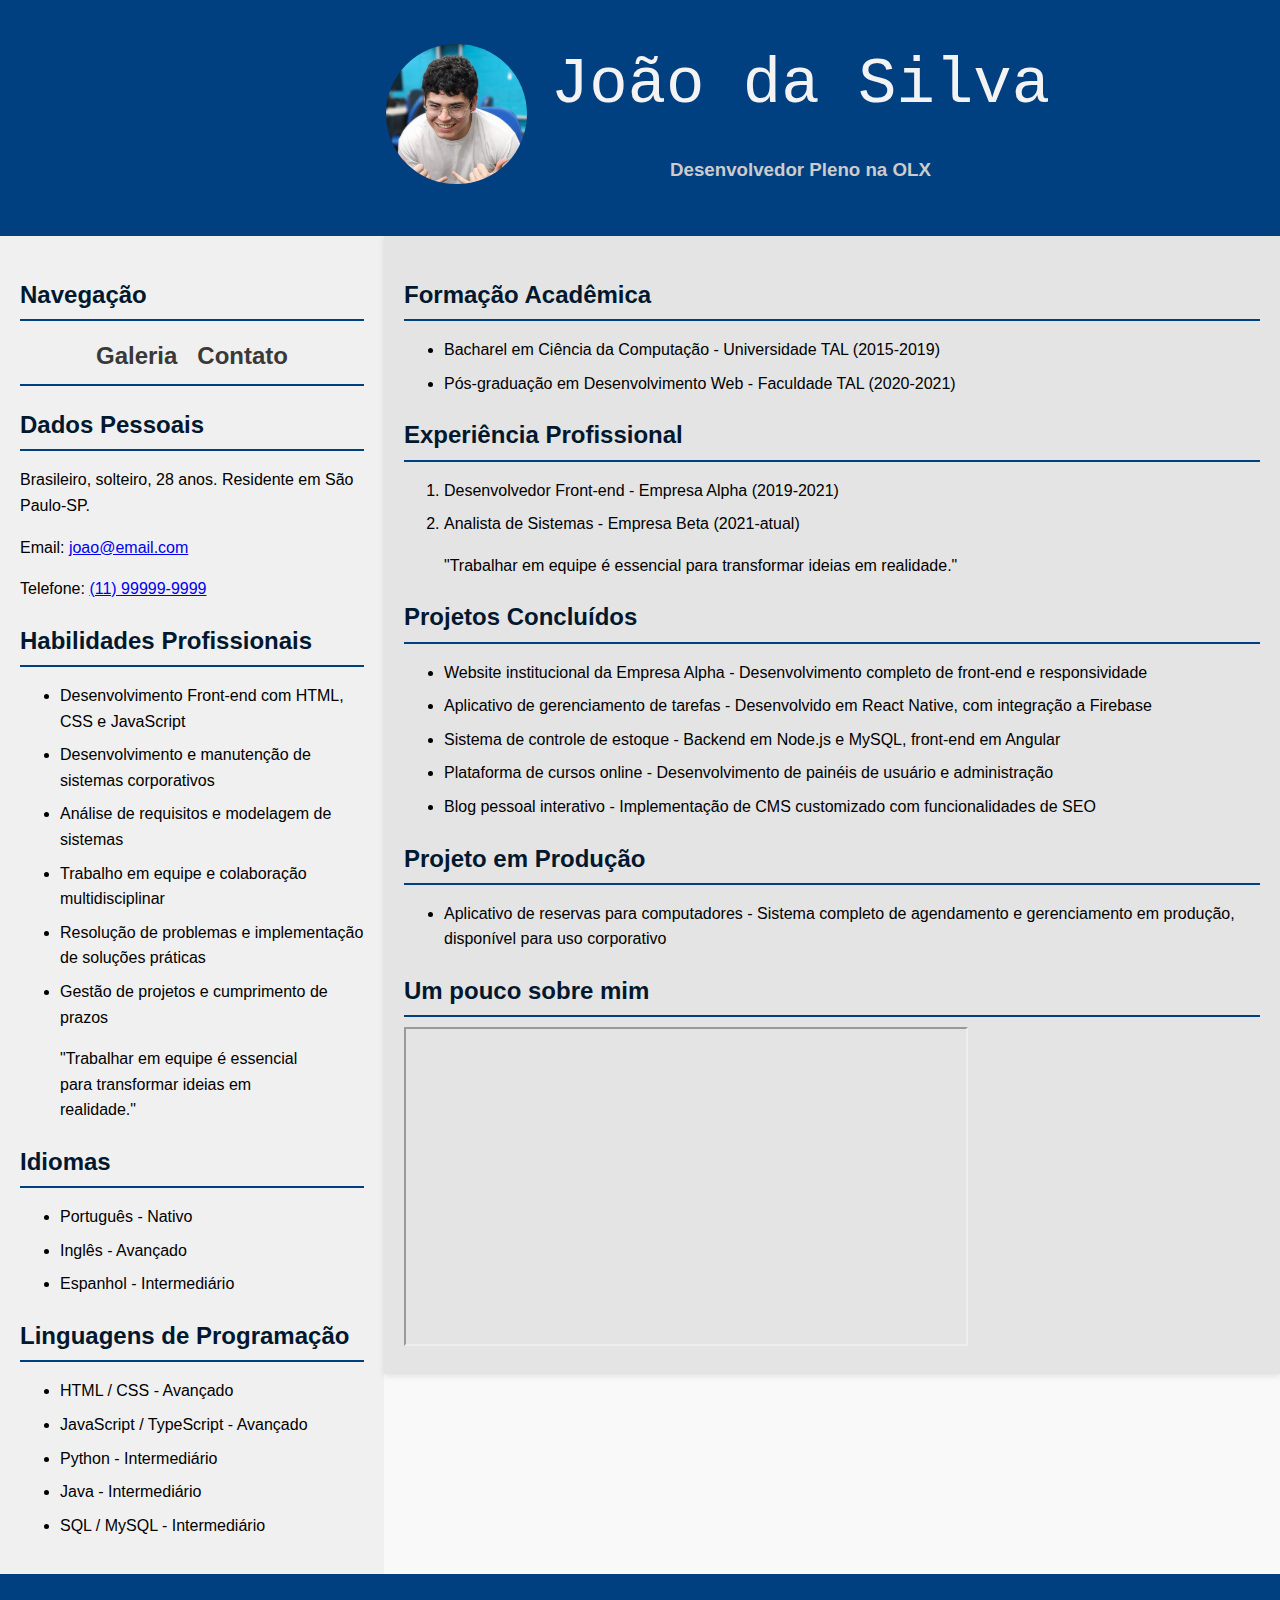
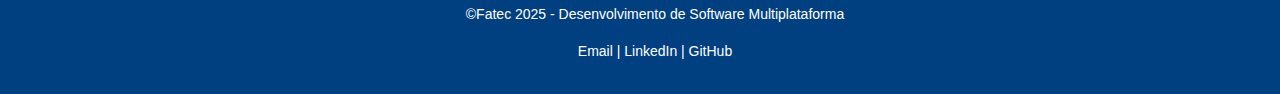
<file: cv/index.html>
<!DOCTYPE html>
<html lang="pt-br">

<head>
  <meta charset="UTF-8">
  <meta name="description" content="Pagina inicial">

  <title>Currículo Vitae</title>
  <link rel="stylesheet" href="style.css">
</head>

<body>

  <div id="container">
    <header>
      <!-- Nome e Foto -->
      <table id="tabelaHeader">
        <tr id="trHeader">
          <td><img id="imgDavi" src="imagens/davi.jpeg" alt="Foto do avatar" width="120"></td>
          <td>
            <h1>João da Silva</h1>
            <h3 id="cargoTXT">Desenvolvedor Pleno na OLX</h3>
          </td>
          <td></td>
        </tr>
      </table>
    </header>

    <div>
      <section id="sectionEsquerda">
        <!-- Menu de Navegação -->
         <h2>Navegação</h2>
        <nav id="NAVlink">
          <ul>
            <li><a href="galeria.html">Galeria</a></li>
            <li><a href="contato.html">Contato</a></li>
          </ul>
        </nav>

        <!-- Dados Pessoais -->
        <section>
          <h2>Dados Pessoais</h2>
          <p>Brasileiro, solteiro, 28 anos. Residente em São Paulo-SP.</p>
          <p>Email: <a href="mailto:joao@email.com">joao@email.com</a></p>
          <p>Telefone: <a href="tel:+5511999999999">(11) 99999-9999</a></p>
        </section>


        <!-- Informações de contato -->
        <section>
          <h2>Habilidades Profissionais</h2>
          <ul>
            <li>Desenvolvimento Front-end com HTML, CSS e JavaScript</li>
            <li>Desenvolvimento e manutenção de sistemas corporativos</li>
            <li>Análise de requisitos e modelagem de sistemas</li>
            <li>Trabalho em equipe e colaboração multidisciplinar</li>
            <li>Resolução de problemas e implementação de soluções práticas</li>
            <li>Gestão de projetos e cumprimento de prazos</li>
          </ul>
          <blockquote>"Trabalhar em equipe é essencial para transformar ideias em realidade."</blockquote>
        </section>



        <section>
          <h2>Idiomas</h2>
          <ul>
            <li>Português - Nativo</li>
            <li>Inglês - Avançado</li>
            <li>Espanhol - Intermediário</li>
          </ul>
        </section>


        <section>
          <h2>Linguagens de Programação</h2>
          <ul>
            <li>HTML / CSS - Avançado</li>
            <li>JavaScript / TypeScript - Avançado</li>
            <li>Python - Intermediário</li>
            <li>Java - Intermediário</li>
            <li>SQL / MySQL - Intermediário</li>
          </ul>

        </section>


      </section>
    </div>

    <main id="mainDireita">


      <!-- Formação Acadêmica -->
      <section>
        <h2>Formação Acadêmica</h2>
        <ul>
          <li>Bacharel em Ciência da Computação - Universidade TAL (2015-2019)</li>
          <li>Pós-graduação em Desenvolvimento Web - Faculdade TAL (2020-2021)</li>
        </ul>
      </section>

      <!-- Experiência Profissional -->
      <section>
        <h2>Experiência Profissional</h2>
        <ol>
          <li>Desenvolvedor Front-end - Empresa Alpha (2019-2021)</li>
          <li>Analista de Sistemas - Empresa Beta (2021-atual)</li>
        </ol>
        <blockquote>"Trabalhar em equipe é essencial para transformar ideias em realidade."</blockquote>
      </section>

      <section>
        <h2>Projetos Concluídos</h2>
        <ul>
          <li>Website institucional da Empresa Alpha - Desenvolvimento completo de front-end e responsividade</li>
          <li>Aplicativo de gerenciamento de tarefas - Desenvolvido em React Native, com integração a Firebase</li>
          <li>Sistema de controle de estoque - Backend em Node.js e MySQL, front-end em Angular</li>
          <li>Plataforma de cursos online - Desenvolvimento de painéis de usuário e administração</li>
          <li>Blog pessoal interativo - Implementação de CMS customizado com funcionalidades de SEO</li>
        </ul>

        <h2>Projeto em Produção</h2>
        <ul>
          <li>Aplicativo de reservas para computadores - Sistema completo de agendamento e gerenciamento em produção,
            disponível para uso corporativo</li>
        </ul>
      </section>


      <!-- Conteúdo embutido -->
      <section>
        <h2>Um pouco sobre mim</h2>
        <iframe width="560" height="315" src="https://www.youtube-nocookie.com/embed/__CRWE-L45k?si=bATcPYGQnzpaYJoo" ></iframe>
      </section>
    </main>

    <footer>
      <p>&copy;Fatec 2025 - Desenvolvimento de Software Multiplataforma</p>
      <p>
        <a href="mailto:joao@gmail.com" style="color:#fff; text-decoration:none;">Email</a> |
        <a href="https://www.linkedin.com/" target="_blank" style="color:#fff; text-decoration:none;">LinkedIn</a> |
        <a href="https://github.com/" target="_blank" style="color:#fff; text-decoration:none;">GitHub</a>
      </p>

    </footer>


  </div>
</body>

</html>
</file>
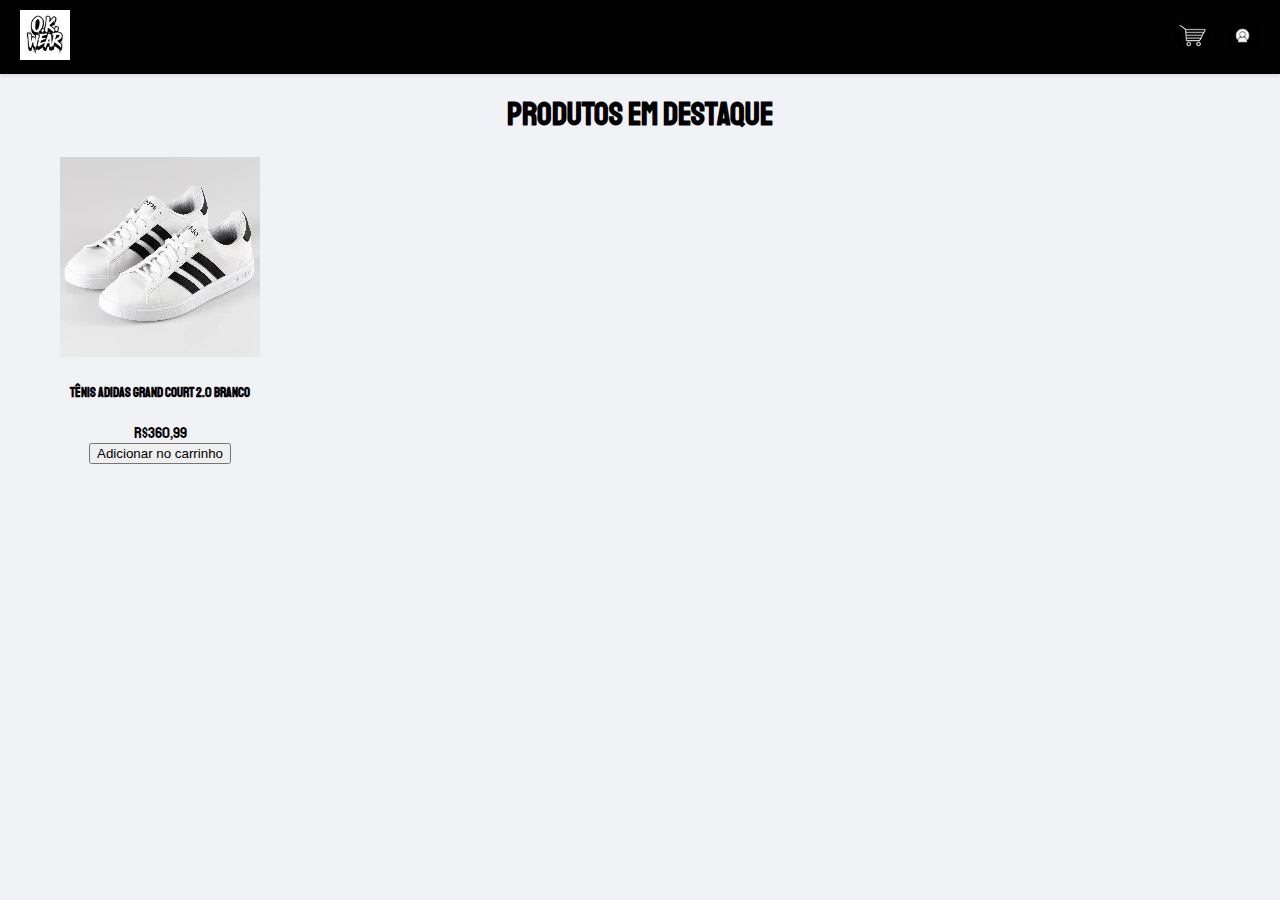
<file: lojasdavi/index.html>
<!DOCTYPE html>
<html lang="pt-br">

<head>
  <meta charset="UTF-8">
  <meta name="viewport" content="width=device-width, initial-scale=1.0">
  <title>O.K Wear</title>
  <link rel="stylesheet" href="index.css">
  <link rel="shortcut icon" href="img/logo.ico" type="image/x-icon">
  <link rel="preconnect" href="https://fonts.googleapis.com">
  <link rel="preconnect" href="https://fonts.gstatic.com" crossorigin>
  <link
    href="https://fonts.googleapis.com/css2?family=Rubik+Mono+One&family=Staatliches&display=swap"
    rel="stylesheet">
  <link rel="stylesheet"
    href="https://cdn.jsdelivr.net/npm/bootstrap-icons@1.7.2/font/bootstrap-icons.css">

  <style>
    .user-info {
      color: #333;
      font-weight: bold;
      margin-left: 8px;
      font-size: 15px;
    }

    .logout-btn {
      background: none;
      border: none;
      color: red;
      font-weight: bold;
      cursor: pointer;
      margin-left: 10px;
    }

    .user-photo {
      width: 40px;
      height: 40px;
      border-radius: 50%;
      object-fit: cover;
      border: 2px solid #000;
    }
  </style>
</head>

<body>
  <header>
    <nav class="navbar">
      <div class="nav-left">
        <a href="#" class="navbar-logo">
          <img src="img/o.k.icon.jpg" alt="O.K. Wear Logo">
        </a>
      </div>

      <div class="nav-right">
        <a href="carrinho.html" class="nav-item">
          <img src="img/car.jpg" alt="Carrinho" class="cart-icon">
        </a>

        <!-- Área do usuário -->
        <div class="nav-item" id="user-section">
          <!-- Este conteúdo será trocado dinamicamente -->
        </div>
      </div>
    </nav>
  </header>

  <main id="principal">
    <h1 id="titulo-principal">PRODUTOS EM DESTAQUE</h1>

    <div class="card" style="max-width: 320px">
      <img src="img/tenis.jpg" alt="tenis">
      <div class="card-body">
        <h5 class="card-title">Tênis Adidas Grand Court 2.0 Branco</h5>
        <div class="d-flex justify-content-between align-items-center">
          <span class="h5 mb-0">R$360,99</span>
        </div>
      </div>
      <div class="card-footer d-flex justify-content-between bg-light">
        <button class="btn btn-primary btn-sm add-carrinho"
          data-nome="Tênis Adidas Grand Court 2.0 Branco"
          data-preco="360.99"
          data-imagem="img/tenis.jpg">Adicionar no carrinho</button>
      </div>
    </div>
  </main>

  <script>
    const userSection = document.getElementById('user-section');
    const user = JSON.parse(localStorage.getItem('user'));

    if (user && user.email) {
      // Se estiver logado — mostra nome e botão de sair
      const nome = user.nome || user.email.split('@')[0];
      const foto = user.foto || "img/user.jpg";

      userSection.innerHTML = `
        <div style="display:flex;align-items:center;gap:8px;">
          <img src="${foto}" alt="Foto do usuário" class="user-photo">
          <span class="user-info">${nome}</span>
          <button class="logout-btn" id="logout-btn">Sair</button>
        </div>
      `;

      document.getElementById('logout-btn').addEventListener('click', () => {
        localStorage.removeItem('user');
        window.location.reload();
      });
    } else {
      // Se não estiver logado — mostra o botão de login
      userSection.innerHTML = `
        <a href="login.html">
          <img src="img/user.jpg" alt="Login" class="user-icon">
        </a>
      `;
    }

    // --- Sistema de carrinho com cookies ---
    function getCookie(nome) {
      const valor = `; ${document.cookie}`;
      const partes = valor.split(`; ${nome}=`);
      if (partes.length === 2) return JSON.parse(decodeURIComponent(partes.pop().split(';').shift()));
      return [];
    }

    function setCookie(nome, valor) {
      const expira = new Date();
      expira.setDate(expira.getDate() + 1);
      document.cookie = `${nome}=${encodeURIComponent(JSON.stringify(valor))}; expires=${expira.toUTCString()}; path=/`;
    }

    document.querySelectorAll('.add-carrinho').forEach(btn => {
      btn.addEventListener('click', () => {
        const produto = {
          nome: btn.dataset.nome,
          preco: parseFloat(btn.dataset.preco),
          imagem: btn.dataset.imagem
        };

        let carrinho = getCookie('carrinho');
        carrinho.push(produto);
        setCookie('carrinho', carrinho);

        alert('✅ Produto adicionado ao carrinho!');
      });
    });
  </script>
</body>

</html>
</file>
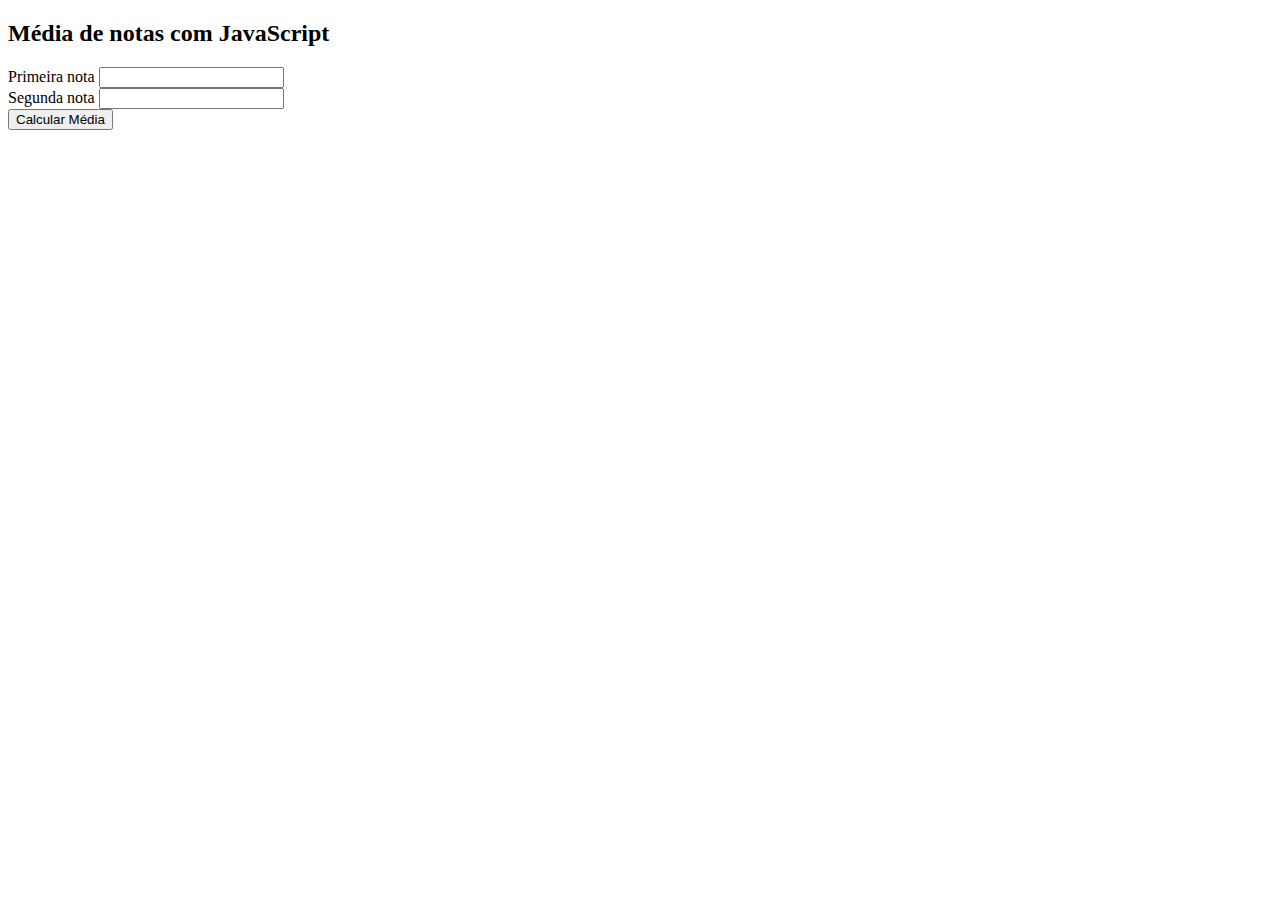
<file: mediasite/index.html>
<!DOCTYPE html>
<html>
<body>

<h2>Média de notas com JavaScript </h2>

Primeira nota <input id="nota1" type="number"> <br/>
Segunda  nota <input id="nota2" type="number"> <br/>

<button onclick="media()">Calcular Média</button>

<script src="separado.js"></script>

</body>
</html>
</file>
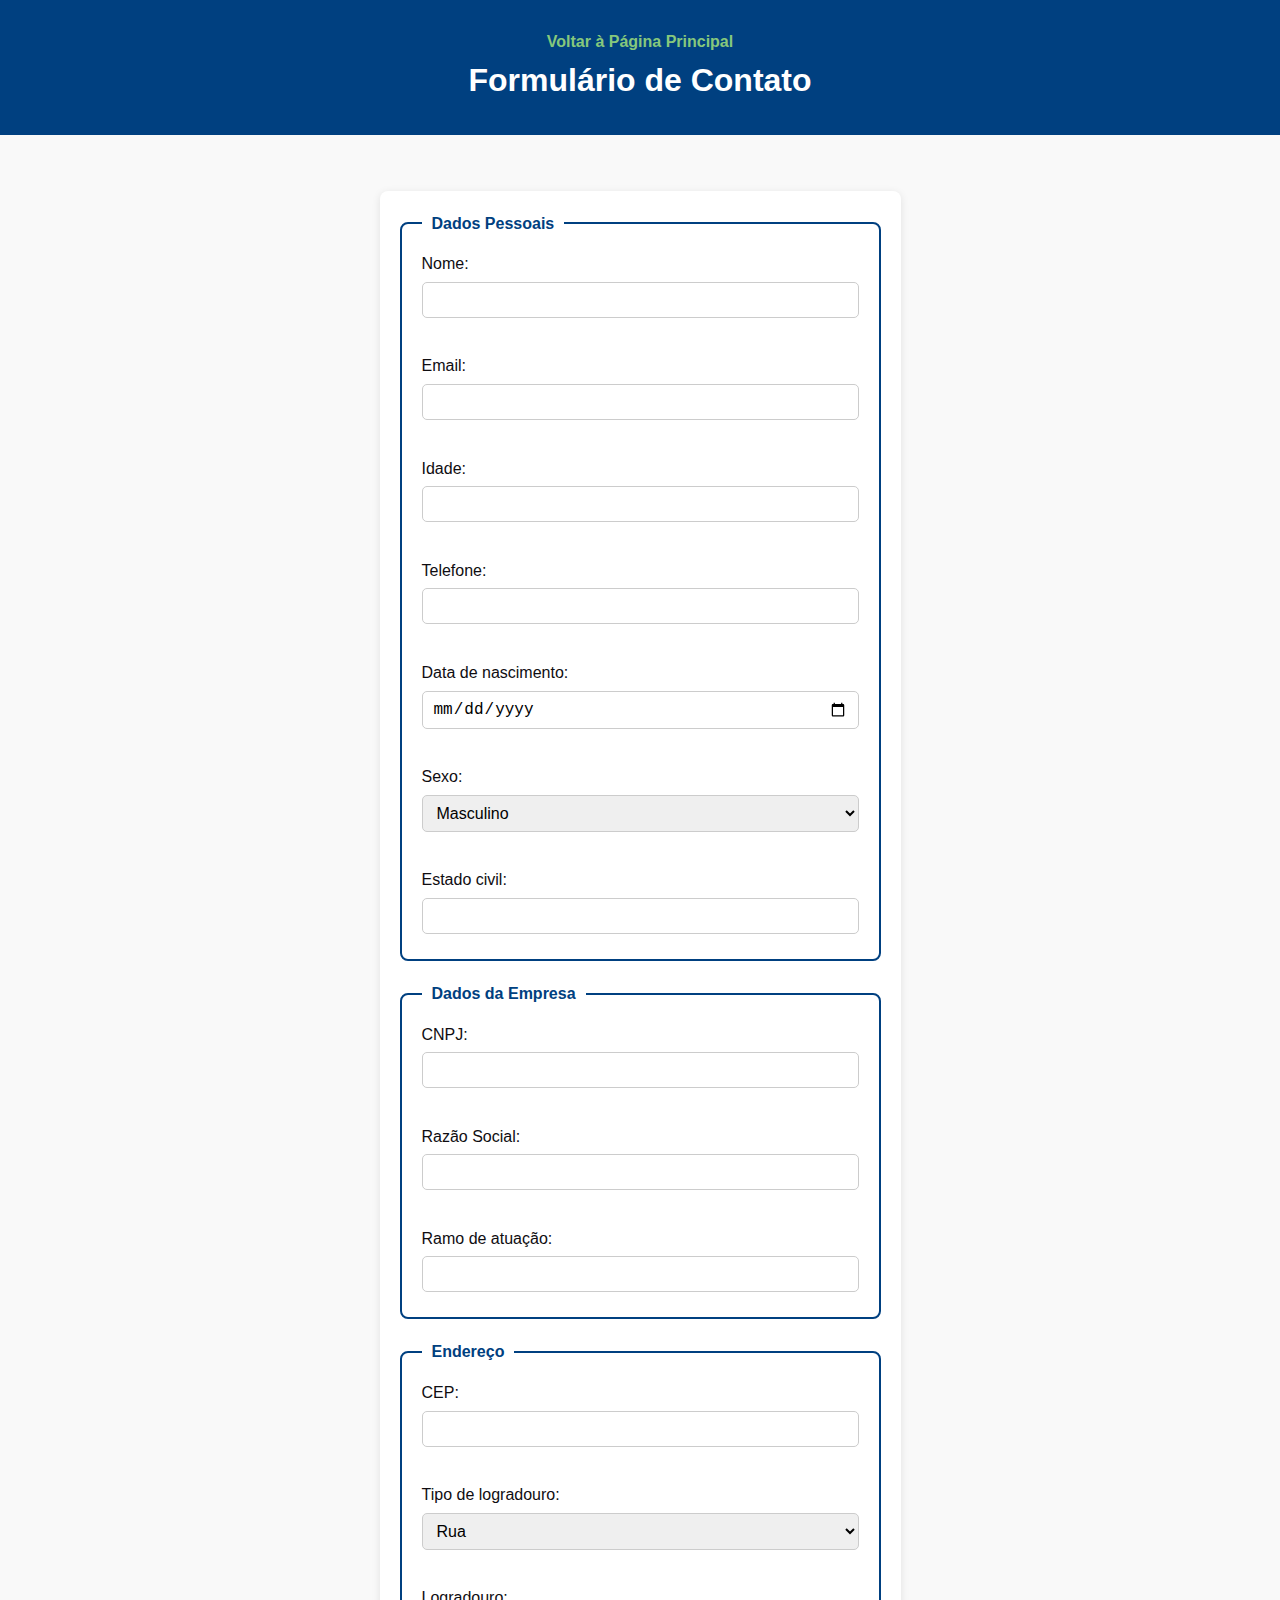
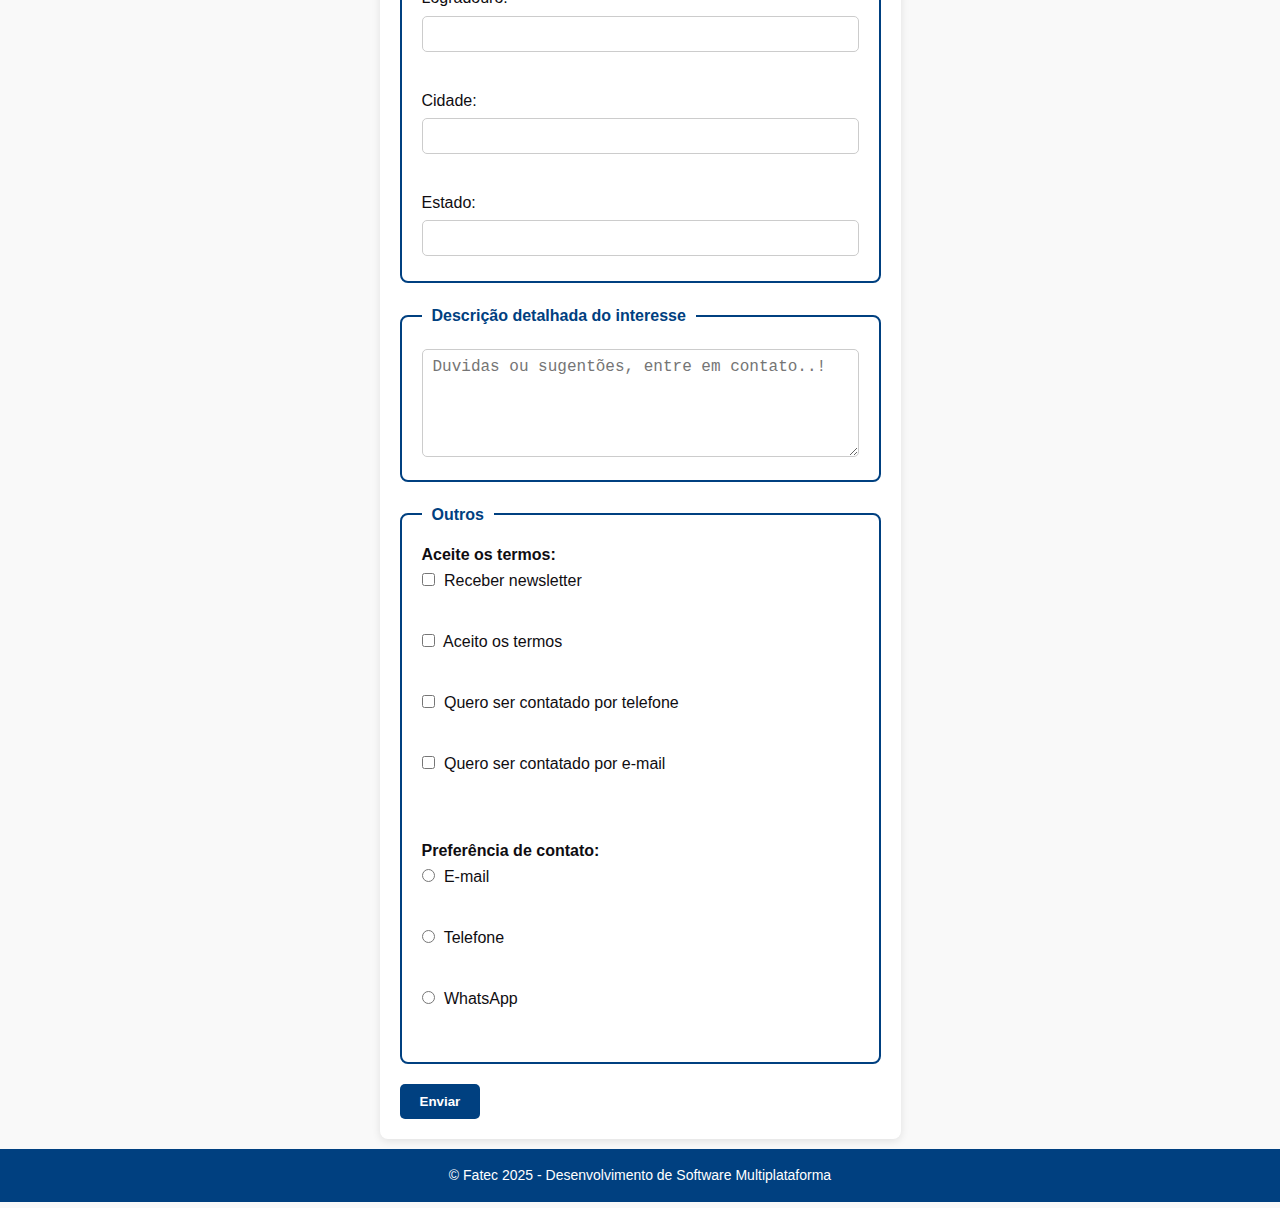
<file: cv/contato.html>
<!DOCTYPE html>
<html lang="pt-br">

<head>
  <meta charset="UTF-8">
  <meta name="description" content="Pagina Contatos">

  <title>Contato</title>
  <link rel="stylesheet" href="styleContato.css">
</head>

<body>
  <header>
    <nav>
      <a href="index.html">Voltar à Página Principal</a>
    </nav>
    <h1>Formulário de Contato</h1>
  </header>
  <br>
  <main>
    <form>
      <fieldset>
        <legend>Dados Pessoais</legend>
        <label>Nome: <input type="text" name="nome" required></label><br>
        <label>Email: <input type="email" name="email" required></label><br>
        <label>Idade: <input type="number" name="idade" required></label><br>
        <label>Telefone: <input type="tel" name="telefone" required></label><br>
        <label>Data de nascimento: <input type="date" name="nascimento"></label><br>
        <label>Sexo:
          <select name="sexo">
            <option>Masculino</option>
            <option>Feminino</option>
          </select>
        </label><br>
        <label>Estado civil: <input type="text" name="estadoCivil"></label>
      </fieldset>

      <fieldset>
        <legend>Dados da Empresa</legend>
        <label>CNPJ: <input type="text" name="cnpj"></label><br>
        <label>Razão Social: <input type="text" name="razaoSocial"></label><br>
        <label>Ramo de atuação: <input type="text" name="ramo"></label>
      </fieldset>

      <fieldset>
        <legend>Endereço</legend>
        <label>CEP: <input type="text" name="cep" required></label><br>
        <label>Tipo de logradouro:
          <select name="tipoLogradouro">
            <option>Rua</option>
            <option>Avenida</option>
            <option>Praça</option>
          </select>
        </label><br>
        <label>Logradouro: <input type="text" name="logradouro" required></label><br>
        <label>Cidade: <input type="text" name="cidade" required></label><br>
        <label>Estado: <input type="text" name="estado" required></label>
      </fieldset>

      <fieldset>
        <legend>Descrição detalhada do interesse</legend>
        <textarea name="descricao" rows="5" cols="40"
          placeholder="Duvidas ou sugentões, entre em contato..!"></textarea>
      </fieldset>

      <fieldset>
        <legend>Outros</legend>
        <p><strong>Aceite os termos:</strong></p>
        <label><input type="checkbox" name="opcao1"> Receber newsletter</label><br>
        <label><input type="checkbox" name="opcao2"> Aceito os termos</label><br>
        <label><input type="checkbox" name="opcao3"> Quero ser contatado por telefone</label><br>
        <label><input type="checkbox" name="opcao4"> Quero ser contatado por e-mail</label><br><br>

        <p><strong>Preferência de contato:</strong></p>
        <label><input type="radio" name="contato" value="email"> E-mail</label><br>
        <label><input type="radio" name="contato" value="telefone"> Telefone</label><br>
        <label><input type="radio" name="contato" value="whatsapp"> WhatsApp</label><br>
      </fieldset>

      <button type="submit">Enviar</button>
    </form>
  </main>

  <footer>
    <p>&copy; Fatec 2025 - Desenvolvimento de Software Multiplataforma</p>
  </footer>

</body>

</html>
</file>
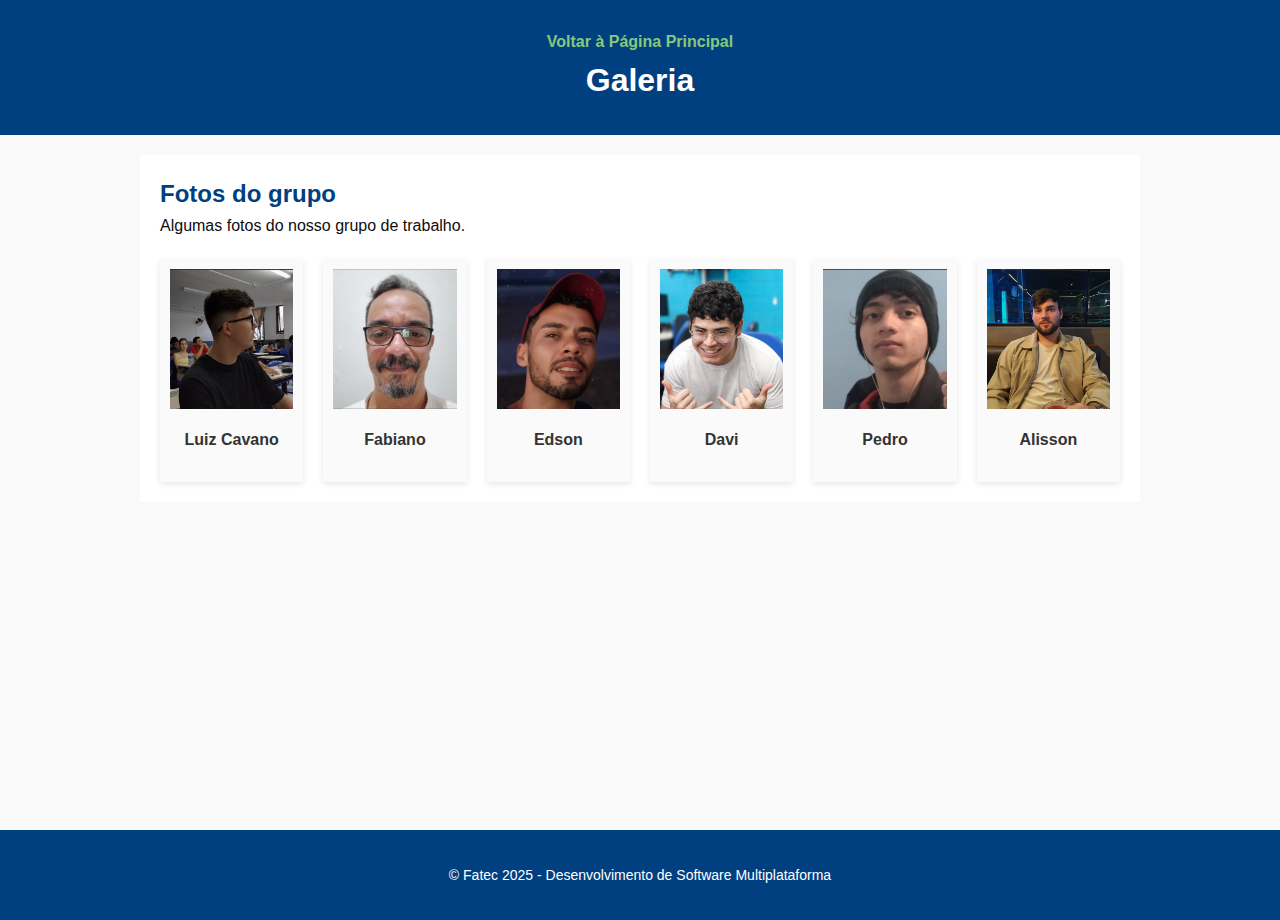
<file: cv/galeria.html>
<!DOCTYPE html>
<html lang="pt-br">

<head>
  <meta charset="UTF-8">
  <meta name="description"
    content="Galeria de fotos do grupo de trabalho, mostrando todos os integrantes com imagens e nomes.">
  <title>Galeria</title>
  <link rel="stylesheet" href="styleGaleria.css">
</head>

<body>
  <header>
    <nav>
      <a href="index.html">Voltar à Página Principal</a>
    </nav>

    <h1>Galeria</h1>

  </header>

  <main>

    <section>
      <h2>Fotos do grupo</h2>
      <p>Algumas fotos do nosso grupo de trabalho.</p>

      <div class="gallery">
        <div class="card">
          <img src="imagens/luis.png" alt="Luiz Cavano">
          <p>Luiz Cavano</p>
        </div>
        <div class="card">
          <img src="imagens/fabiano.png" alt="Fabiano">
          <p>Fabiano</p>
        </div>
        <div class="card">
          <img src="imagens/edson.jpg" alt="Edson">
          <p>Edson</p>
        </div>
        <div class="card">
          <img src="imagens/davi.jpeg" alt="Davi">
          <p>Davi</p>
        </div>
        <div class="card">
          <img src="imagens/pedro.png" alt="Pedro">
          <p>Pedro</p>
        </div>
        <div class="card">
          <img src="imagens/alisson.jpg" alt="Alisson">
          <p>Alisson</p>
        </div>
      </div>
    </section>

  </main>

  <footer>
    <p>&copy; Fatec 2025 - Desenvolvimento de Software Multiplataforma</p>
  </footer>
</body>

</html>
</file>
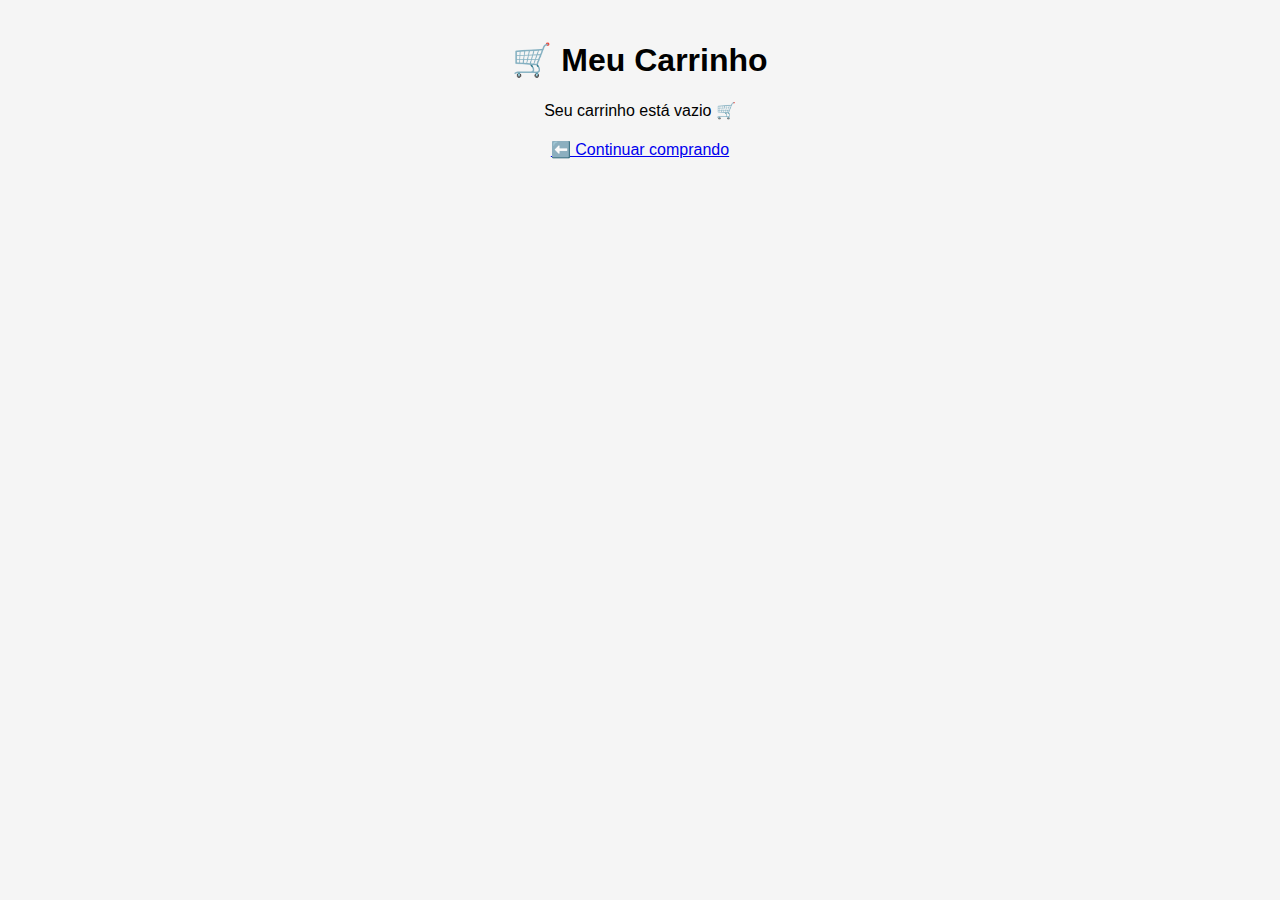
<file: lojasdavi/carrinho.html>
<!DOCTYPE html>
<html lang="pt-br">
<head>
  <meta charset="UTF-8">
  <title>Meu Carrinho</title>
  <style>
    body {
      font-family: Arial, sans-serif;
      background: #f5f5f5;
      margin: 0;
      padding: 20px;
    }
    h1 {
      text-align: center;
    }
    .produto {
      background: #fff;
      display: flex;
      align-items: center;
      gap: 10px;
      margin-bottom: 15px;
      padding: 10px;
      border-radius: 8px;
      box-shadow: 0 2px 4px rgba(0,0,0,0.1);
    }
    .produto img {
      width: 80px;
      border-radius: 8px;
    }
    button {
      background: #d00;
      color: white;
      border: none;
      padding: 5px 10px;
      border-radius: 5px;
      cursor: pointer;
    }
    button:hover {
      background: #a00;
    }
    #total {
      font-size: 18px;
      font-weight: bold;
      text-align: center;
      margin-top: 20px;
    }
  </style>
</head>
<body>

  <h1>🛒 Meu Carrinho</h1>
  <div id="carrinho"></div>
  <p id="total"></p>
  <p style="text-align:center;"><a href="index.html">⬅️ Continuar comprando</a></p>

  <script>
    function getCookie(nome) {
      const valor = `; ${document.cookie}`;
      const partes = valor.split(`; ${nome}=`);
      if (partes.length === 2) return JSON.parse(decodeURIComponent(partes.pop().split(';').shift()));
      return [];
    }

    function setCookie(nome, valor) {
      const expira = new Date();
      expira.setDate(expira.getDate() + 1);
      document.cookie = `${nome}=${encodeURIComponent(JSON.stringify(valor))}; expires=${expira.toUTCString()}; path=/`;
    }

    const carrinho = getCookie('carrinho');
    const container = document.getElementById('carrinho');
    const totalEl = document.getElementById('total');

    if (carrinho.length === 0) {
      container.innerHTML = '<p style="text-align:center;">Seu carrinho está vazio 🛒</p>';
    } else {
      let total = 0;
      carrinho.forEach((produto, index) => {
        total += produto.preco;
        const item = document.createElement('div');
        item.classList.add('produto');
        item.innerHTML = `
          <img src="${produto.imagem}" alt="${produto.nome}">
          <div>
            <h3>${produto.nome}</h3>
            <p>R$ ${produto.preco.toFixed(2)}</p>
            <button onclick="remover(${index})">Remover</button>
          </div>
        `;
        container.appendChild(item);
      });
      totalEl.textContent = `Total: R$ ${total.toFixed(2)}`;
    }

    function remover(index) {
      let carrinho = getCookie('carrinho');
      carrinho.splice(index, 1);
      setCookie('carrinho', carrinho);
      location.reload();
    }
  </script>

</body>
</html>
</file>
<file: cv/style.css>
::selection {
  background: #004080;
  color: #ffffff;
}



body {
  font-family: Arial, Helvetica, sans-serif;
  line-height: 1.6;
  background-color: #f9f9f9;
  color: #0f0d11;
  margin: 0; 
  padding: 0; 
  box-sizing: border-box;
   margin: 0;
  padding: 0;
  box-sizing: border-box;
  overflow-x: hidden;
}

/* Cabeçalho */
header {
  background: #004080;
  color: rgb(243, 243, 243);
  float: inline-start;
  width: 100%;
}

header h1 {
  margin: 10px;
}


#trHeader {
  position: relative;
  top: 50%;
  left: 50%;
  width: 100%;
}

#tabelaHeader {
  width: 100%;
  padding: 20px;
  box-sizing: border-box;
  text-align: center;
  display: block;

}

#cargoTXT {
  position: relative;
  text-align: center;
  align-content: center;
  color: #ccc;

}

#sectionEsquerda {
  padding: 20px;
  box-sizing: border-box;
  float: left;
  width: 30%;
  /* REMOVA: height: 120vh; */
  background: #f0f0f0;
}

#mainDireita {
   padding: 20px;
  box-sizing: border-box;
  float: right;
  width: 70%;
  /* REMOVA: height: 120vh; */
  background: rgb(228, 228, 228);
  box-shadow: 0px 2px 6px rgba(0, 0, 0, 0.1);
}

#NAVlink {
  text-align: center;
  left: 50%;
  width: 100%;
  margin-bottom: 10px;
  border-bottom: 2px solid #004080;
  height: 47px;
}


#NAVlink ul li a {
  color: rgb(57, 57, 57);
  font-size: 150%;

}

#NAVlink ul li a:hover {
  color: rgb(38, 107, 164);
  border: rgba(38, 107, 164, 0.2) 2px dashed;
}


nav ul {
  list-style: none;
  padding: 0;
  display: flex;
  justify-content: center;
  gap: 20px;

}

nav a {
  font-size: 40px;
  text-decoration: none;
  font-weight: bold;
}




section {
  color: #000000;
}

h2 {
  color: #02182e;
  margin-bottom: 10px;
  border-bottom: 2px solid #004080;
  padding-bottom: 5px;
}

p,
li {
  margin-bottom: 8px;
}

/* Rodapé */
footer {
  text-align: center;
  padding: 15px;
  background: #004080;
  color: white;
  font-size: 14px;
  width: 100%; 
  height: 10vh;
  clear: both; 
}


table {
  padding: 20px;
  box-sizing: border-box;
  width: 100%;
  text-align: center;
  display: block;
}


#imgDavi {
  width: 11vw;
  border-radius: 50%;
}


table h1 {
  font-size: 5vw;
  font-weight: 50;
  font-family: monospace;
  margin: 2px;
  text-align: center;
}

td {
  padding: 10px;
}

/* Formulário */
form {
  background: #f4f4f4;
  padding: 20px;
  border-radius: 10px;
}

fieldset {
  margin-bottom: 15px;
  border: 1px solid #e23f3f;
  padding: 15px;
  border-radius: 8px;
}

legend {
  font-weight: bold;
  color: #004080;
}

label {
  display: block;
  margin-bottom: 8px;
}

input,
select,
textarea {
  width: 100%;
  padding: 8px;
  margin-top: 4px;
  border: 1px solid #ccc;
  border-radius: 4px;
}

button {
  background: #004080;
  color: white;
  padding: 10px 15px;
  border: none;
  border-radius: 6px;
  cursor: pointer;
  font-size: 16px;
}

button:hover {
  background: #0066cc;
}
</file>
<file: lojasdavi/index.css>
body {
    margin: 0;
    background-color: #f0f2f5;
 }

.navbar {
  display: flex;
  justify-content: space-between;
  align-items: center;
  background-color: #020202;
  padding: 10px 20px;
    box-shadow: 0 2px 4px rgba(0, 0, 0, 0.1);   


}

.nav-left, .nav-right {
  display: flex;
  align-items: center;
  gap: 15px;
}


.navbar-logo img {
  height: 50px;
}

.cart-icon, .user-icon {
  height: 35px;
  width: 35px;
  border-radius: 50%;
  object-fit: cover;
}

.nav-item {
  text-decoration: none;
}


.nav-item:hover {
    color: #007bff; 
}


#principal {
    text-align: center;
    color: #000000;
    font-family: "Staatliches", sans-serif;
    font-weight: 400;
    font-style: normal;
}
</file>
<file: cv/styleGaleria.css>
::selection {
    background: #004080;
    color: #ffffff;
}


/*  tudo  */
* {
    margin: 0;
    padding: 0;
    box-sizing: border-box;

}

/*  body  */
body {
    font-family: Arial, Helvetica, sans-serif;
    line-height: 1.6;
    background-color: #f9f9f9;
    color: #0f0d11;
    padding: 20px;
    margin: 0;
    padding: 0;
    box-sizing: border-box;
}

/*  header  */
header {
    background: #004080;
    color: white;
    padding: 20px;
    text-align: center;
    margin-bottom: 20px;
    height: 15vh;
    justify-content: center;
    align-content: center;
}

header nav a {
    color: rgb(134, 200, 124);
    text-decoration: none;
    font-weight: bold;
}

header nav a:hover {
    text-decoration: none;

}

/*  main  */
main {
    max-width: 1000px;
    margin: 0 auto;
    height: 75vh;
}

/*  sections  */
section {
    background-color: white;
    padding: 20px;

}

section h2 {

    color: #004080;
}

section p {
    margin-bottom: 20px;
}

/* card da galeria */
.gallery {
    display: grid;
    grid-template-columns: repeat(auto-fit, minmax(140px, 1fr));
    gap: 20px;
}

.card {
    background-color: #fafafa;
    text-align: center;
    padding: 10px;
    box-shadow: 0 2px 6px rgba(0, 0, 0, 0.1);
    transition: transform 0.2s;
}

.card:hover {
    transform: translateY(-5px);
}

.card img {
    width: 100%;
    height: 140px;
    object-fit: cover;
    margin-bottom: 10px;
}

.card p {
    font-weight: bold;
    color: #333;
}

/* rodapé */
footer {
    text-align: center;
    padding: 15px;
    background: #004080;
    color: white;
    font-size: 14px;
    float: inline-end;
    width: 100vw;
    bottom: 0;
    height: 10vh;
    justify-content: center;
    align-content: center;
}


/* responsividade  */
@media (max-width: 600px) {
    .card img {
        height: 120px;
    }

    header {
        height: 8vh;
    }
}
</file>
<file: cv/styleContato.css>
/* seleção de texto */
::selection {
    background: #004080;
    color: #ffffff;
}

/* reset e tudo */
* {
    margin: 0;
    padding: 0;
    box-sizing: border-box;
}

/* body */
body {
    font-family: Arial, Helvetica, sans-serif;
    line-height: 1.6;
    background-color: #f9f9f9;
    color: #0f0d11;
    min-height: 100vh;
    display: flex;
    flex-direction: column;
}

/* header */
header {
    background: #004080;
    color: white;
    padding: 20px;
    text-align: center;
    height: 15vh;
    display: flex;
    flex-direction: column;
    justify-content: center;
    align-items: center;
    margin-bottom: 20px;
}

header nav a {
    color: #86c87c;
    text-decoration: none;
    font-weight: bold;
    margin-top: 5px;
}

header nav a:hover {
    text-decoration: underline;
}

/* main */
main {
    flex: 1;
    max-width: 900px;
    margin: 0 auto;
    padding: 10px;
}

/* formulário */
form {
    background-color: #ffffff;
    padding: 20px;
    border-radius: 8px;
    box-shadow: 0 2px 8px rgba(0, 0, 0, 0.1);
}

fieldset {
    border: 2px solid #004080;
    border-radius: 8px;
    padding: 15px 20px;
    margin-bottom: 20px;
}

legend {
    font-weight: bold;
    color: #004080;
    padding: 0 10px;
}

label {
    display: block;
    margin-bottom: 10px;
    color: #0f0d11;
}

input[type="text"],
input[type="email"],
input[type="number"],
input[type="tel"],
input[type="date"],
select,
textarea {
    width: 100%;
    padding: 8px 10px;
    margin-top: 5px;
    border: 1px solid #ccc;
    border-radius: 5px;
    font-size: 1rem;
}

textarea {
    resize: vertical;
}

input[type="checkbox"],
input[type="radio"] {
    margin-right: 5px;
}

button[type="submit"] {
    background-color: #004080;
    color: white;
    font-weight: bold;
    padding: 10px 20px;
    border: none;
    border-radius: 5px;
    cursor: pointer;
    transition: background-color 0.3s, transform 0.2s;
}

button[type="submit"]:hover {
    background-color: #003366;
    transform: translateY(-2px);
}

/* rodapé */
footer {
    text-align: center;
    padding: 15px;
    background: #004080;
    color: white;
    font-size: 14px;
    width: 100%;
}

/* responsividade */
@media (max-width: 600px) {
    header {
        height: auto;
        padding: 15px;
    }

    form {
        padding: 15px;
    }

    button[type="submit"] {
        width: 100%;
    }
}
</file>
